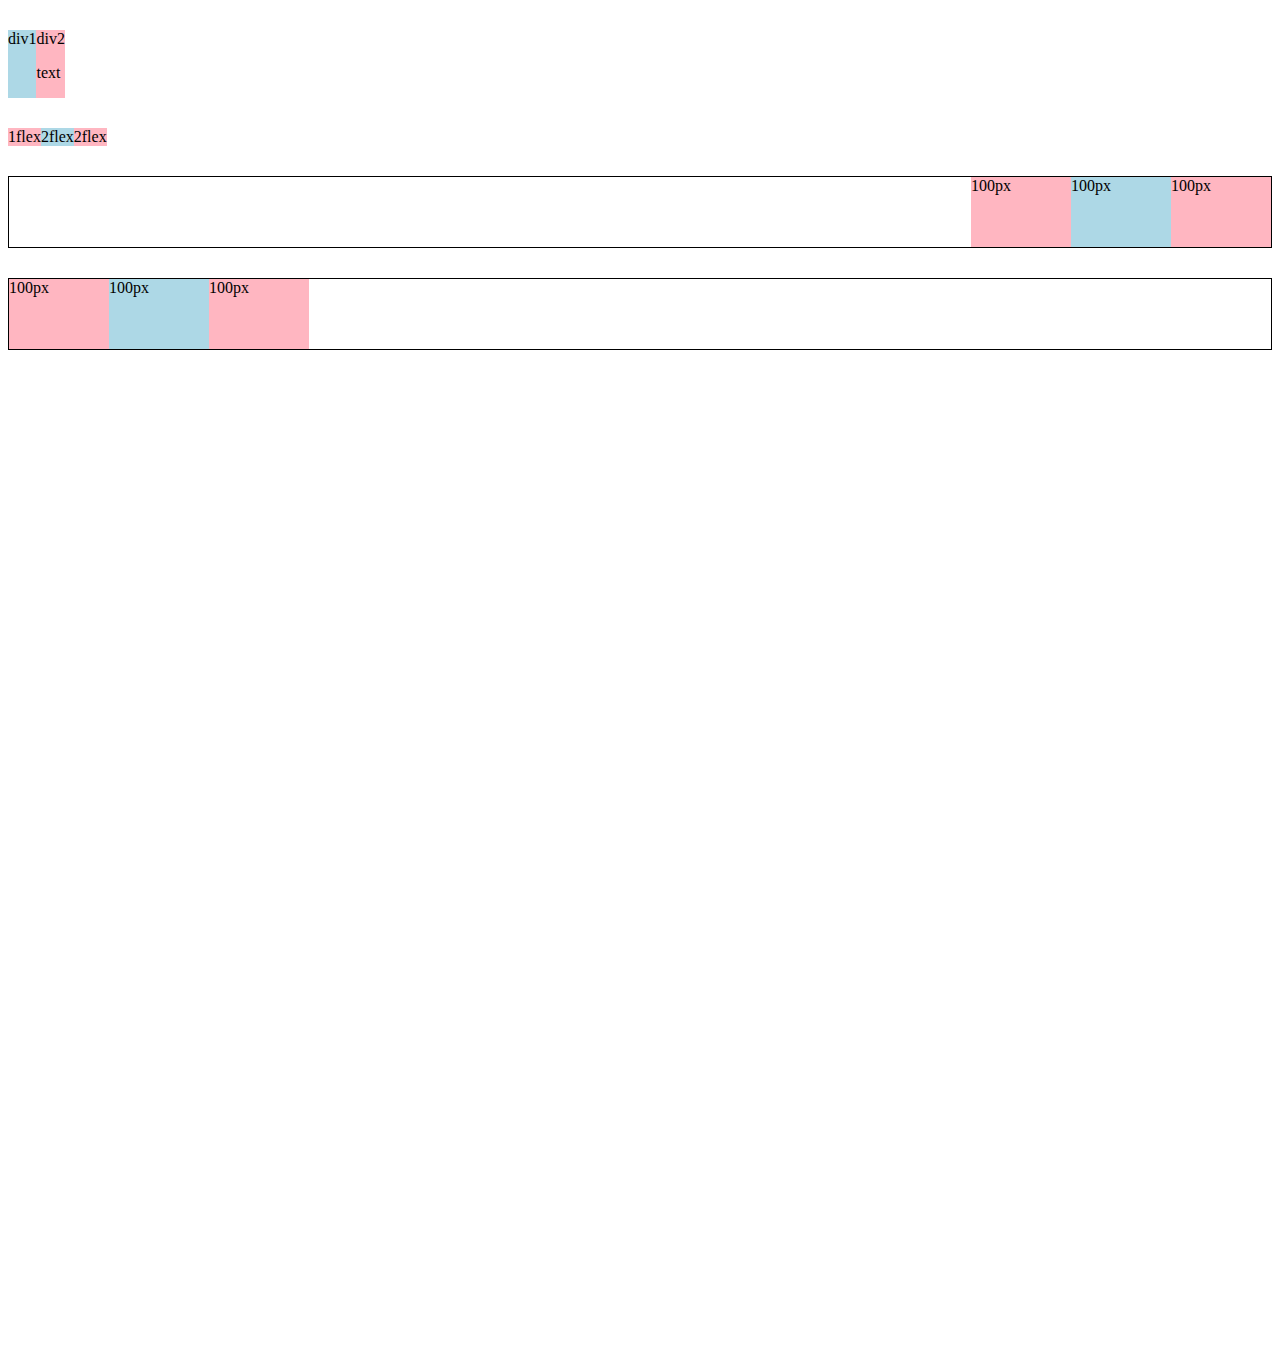
<file: flexbox.html>
<!DOCTYPE html>
<html>
    <head>
        <title>flexBox pratice</title>
    </head>
    <body style="padding-bottom: 1000px;">
        <div style="
            margin-top: 30px;
            width: 100pxs;
            display:flex;
            direction: row;
            ">
            <div style="background-color: lightblue;">div1</div>
            <div style="background-color: lightpink ;">div2<p>text</p></div>
        </div>
        

        <div style="
            margin-top:30px;
            display:flex;
            flex-direction: row;
        
        ">
            <div style="
            background-color: lightpink;">
            1flex
            </div>
            <div style="background-color: lightblue;">
                2flex
            </div>

            <div style="background-color: lightpink;">
                2flex
            </div>
        </div>



<!-- 111111dkfjfjnnfndndsfn                          -->

        <div style="
            margin-top:30px;
            height: 70px;
            border-width:1px;
            border-style: solid;
            border-color: bluexs;
            display:flex;
            flex-direction: row;
            justify-content: end;
        
        ">
            <div style="
            background-color: lightpink;
            width:100px;">
            100px
            </div>
            <div style="background-color: lightblue;
            width:100px">
                100px
            </div>

            <div style="background-color: lightpink;
            width:100px">
                100px
            </div>
        </div>




        <!-- another example -->

        <div style="
            margin-top:30px;
            height: 70px;
            border-width:1px;
            border-style: solid;
            border-color: bluexs;
            display:flex;
            flex-direction: row;
            justify-content: space-betweens;
            align-items: bottom;
        
        ">
            <div style="
            background-color: lightpink;
            width:100px;">
            100px
            </div>
            <div style="background-color: lightblue;
            width:100px">
                100px
            </div>

            <div style="background-color: lightpink;
            width:100px">
                100px
            </div>
        </div>
    </body>
</html>
</file>
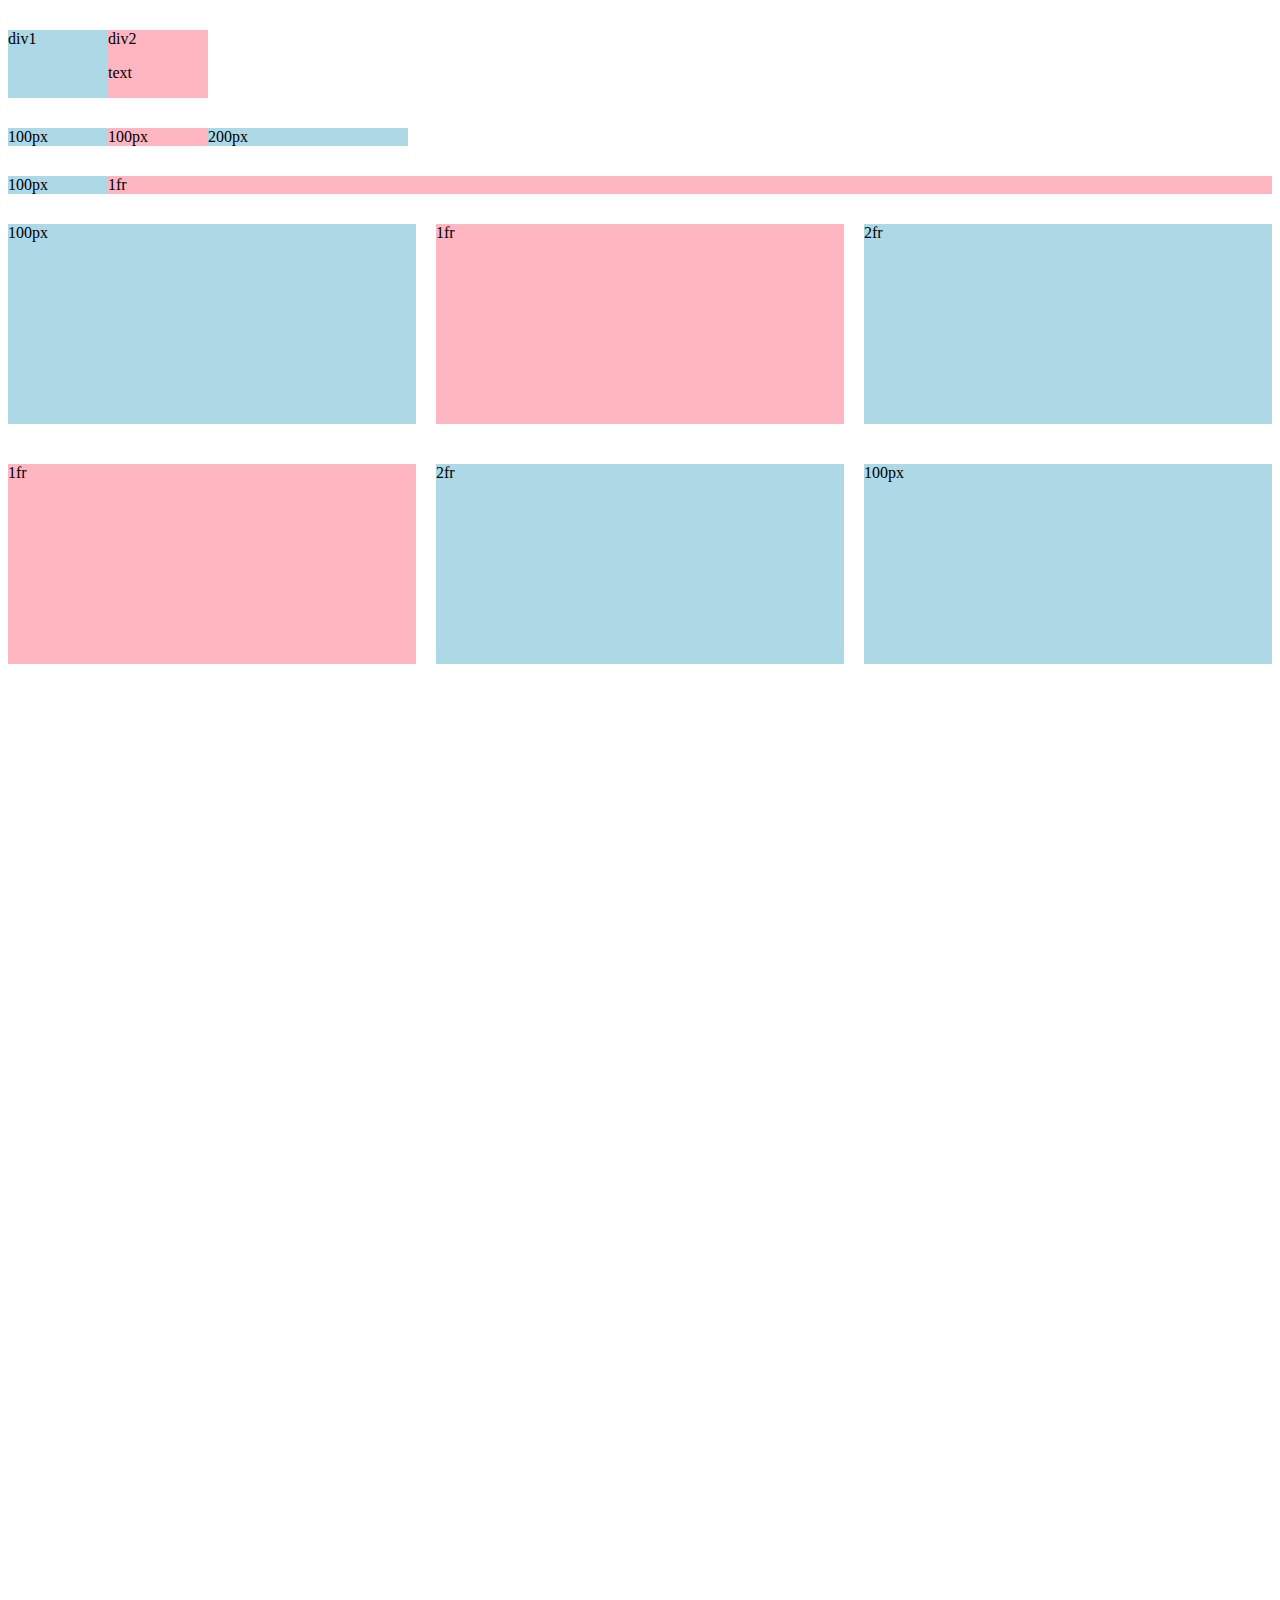
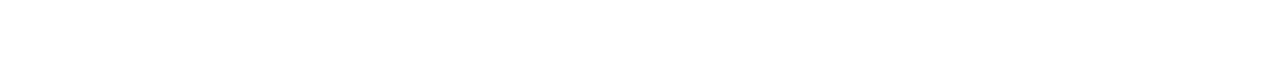
<file: grid.html>
<!DOCTYPE html>
        <html>
            <head>
                <title>grid pratice</title>
            </head>
            
            <body style="padding-bottom: 1000px;">
                <div style ="
                    margin-top:30px;
                    display: grid;
                    grid-template-columns:100px 100px;">
                    <div style="background-color: lightblue;">div1</div> 
                    <!-- this is the way of how you write lnline style,it will onle affect perticlar line -->
                    <div style="background-color: lightpink;">div2<p>text</p></div>
                </div>
               


               
                <div style ="
                    margin-top:30px;
                    display: grid;
                    grid-template-columns:100px 100px 200px;">
                    <div style="background-color: lightblue;">100px</div> 
                    <!-- this is the way of how you write lnline style,it will onle affect perticlar line -->
                    <div style="background-color: lightpink;">100px</div>
                    <div style="background-color: lightblue;">200px</div>
                </div>


                <div style ="
                    margin-top:30px;
                    display: grid;
                    grid-template-columns:100px 1fr;">
                    <div style="background-color: lightblue;">100px</div> 
                    <!-- this is the way of how you write lnline style,it will onle affect perticlar line -->
                    <div style="background-color: lightpink;">1fr</div>
                    
                </div>

                <div style ="
                margin-top:30px;
                display: grid;
                grid-template-columns:1fr 1fr 1fr;
                column-gap: 20px;
                row-gap: 40px;">
                <div style="background-color: lightblue;">100px</div> 
                <!-- this is the way of how you write lnline style,it will onle affect perticlar line -->
                <div style="background-color: lightpink; height: 200px;">1fr</div>
                <div style="background-color: lightblue; height: 200px;">2fr</div>
                <div style="background-color: lightpink; height: 200px;">1fr</div>
                <div style="background-color: lightblue; height: 200px;">2fr</div>
                <div style="background-color: lightblue; height: 200px;">100px</div> 

               
            </body>
        </html>
</file>
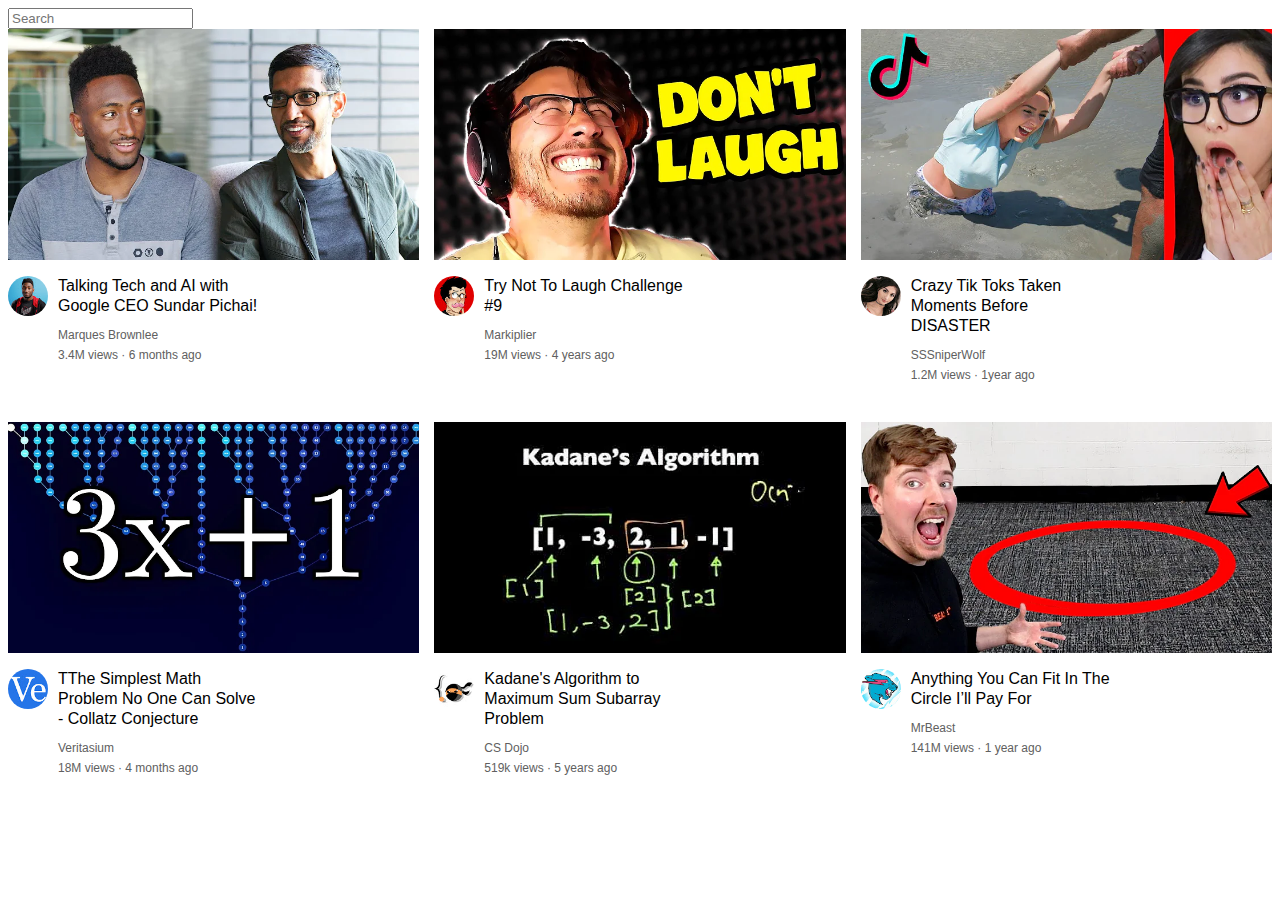
<file: channel-pictures/youtube.com clone.html>
<!DOCTYPE html>
<!-- saved from url=(0034)http://127.0.0.1:5500/youtube.html -->
<html><head><meta http-equiv="Content-Type" content="text/html; charset=UTF-8">
    <title>youtube.com clone</title>

    
    
    
    <style>

      p{
        font-family: Roboto,Arial;
        margin-top:0;
        margin-bottom:0;
      }
      .thumbnail {
        width:100%;
      }
      .search-bar {
        display: block;
      }
      .video-title{
        margin-top:0;
        font: 14px;
        font-weight: 500;
        line-height: 20px;
        margin-bottom:12px;
      }

      .video-info-grid{
        display: grid;
        grid-template-columns: 50px 1fr;
      }
      
      .channel-picture{
        display: inline-block;
        width: 50px;
        vertical-align: top;
      }

      .video-info{
        display: inline-block;
        width:200px;
      }
      .profile-picture{
        width:40px;
        border-radius:50px;
      }
      .thumnail-row{
        margin-bottom: 12px;
      }
      .video-stats{
        font-size: 12px;
        color:rgb(96, 96, 96);
      }
      .video-author{
        font-size: 12px;
        color:rgb(96, 96, 96);
        margin-bottom:6px;
      }
      .video-grid{
        display:grid;
        grid-template-columns:  1fr 1fr 1fr;
        column-gap: 15px;
        row-gap:40px; ;
      }
     
       

    </style>
  <link rel="preconnect" href="https://fonts.googleapis.com/"><link rel="preconnect" href="https://fonts.gstatic.com/" crossorigin=""><link href="./youtube.com clone_files/css2" rel="stylesheet"></head>
  <body>
    <div class="header">
      <input class="search-bar" type="text" placeholder="Search">
    </div>
    
  
      <div class="video-grid">
        <!-- 第一个视频 -->
      <div class="video-preview">
        <div class="thumnail-row">
            <img class="thumbnail" src="./youtube.com clone_files/thumbnail-1.webp">
          </div>
          
          <!-- ------------------------------------------------ -->
          <div class="video-info-grid">
          <div class="channel-picture">
            <img class="profile-picture" src="./youtube.com clone_files/channel-1.jpeg">
            </div>
            <div class="video-info">
              
              <p class="video-title">
                Talking Tech and AI with Google CEO Sundar Pichai!
              </p>
              <p class="video-author">
                Marques Brownlee
      
              </p>
              <p class="video-stats">
                3.4M views · 6 months ago
              </p>
          </div>
            </div>
        </div>


        <!-- 第二个视频 -->
      <div class="video-preview">
        <div class="thumnail-row">
            <img class="thumbnail" src="./youtube.com clone_files/thumbnail-2.webp">
          </div>
          
          <!-- ------------------------------------------------ -->
          <div class="video-info-grid">
          <div class="channel-pictures">
            <img class="profile-picture" src="./youtube.com clone_files/channel-2.jpeg">
            </div>
            <div class="video-info">
              
              <p class="video-title">
                Try Not To Laugh Challenge #9
            </p>
            <p class="video-author">
              Markiplier
  
            </p>
            <p class="video-stats">
             19M views · 4 years ago
            </p>
          </div>
            </div>
        </div>
      

        
     <!-- 第3个视频 -->
     <div class="video-preview">
      <div class="thumnail-row">
          <img class="thumbnail" src="./youtube.com clone_files/thumbnail-3.webp">
        </div>
        
        <!-- ------------------------------------------------ -->
        <div class="video-info-grid">
        <div class="channel-picture">
          <img class="profile-picture" src="./youtube.com clone_files/channel-3.jpeg">
          </div>
          <div class="video-info">
            
            <p class="video-title">
             
            Crazy Tik Toks Taken Moments Before DISASTER      
            </p>
            <p class="video-author">
              SSSniperWolf
            </p>
            <p class="video-stats">
              1.2M views · 1year ago
            </p>
        </div>
          </div>
      </div>


      <!-- 第4个视频 -->
    <div class="video-preview">
      <div class="thumnail-row">
          <img class="thumbnail" src="./youtube.com clone_files/thumbnail-4.webp">
        </div>
        
        <!-- ------------------------------------------------ -->
        <div class="video-info-grid">
        <div class="channel-pictures">
          <img class="profile-picture" src="./youtube.com clone_files/channel-4.jpeg">
          </div>
          <div class="video-info">
            
            <p class="video-title">
              TThe Simplest Math Problem No One Can Solve - Collatz Conjecture
          </p>
          <p class="video-author">
            Veritasium

          </p>
          <p class="video-stats">
           18M views · 4 months ago
          </p>
        </div>
          </div>
      </div>
     
  
     
      <!-- 第5个视频 -->
      <div class="video-preview">
        <div class="thumnail-row">
            <img class="thumbnail" src="./youtube.com clone_files/thumbnail-5.webp">
          </div>
          
          <!-- ------------------------------------------------ -->
          <div class="video-info-grid">
          <div class="channel-picture">
            <img class="profile-picture" src="./youtube.com clone_files/channel-5.jpeg">
            </div>
            <div class="video-info">
              
              <p class="video-title">  
              Kadane's Algorithm to Maximum Sum Subarray Problem
              </p>
              <p class="video-author">
                CS Dojo
              </p>
              <p class="video-stats">
                519k views · 5 years ago
              </p>
          </div>
            </div>
        </div>


        <!-- 第6个视频 -->
      <div class="video-preview">
        <div class="thumnail-row">
            <img class="thumbnail" src="./youtube.com clone_files/thumbnail-6.webp">
          </div>
          
          <!-- ------------------------------------------------ -->
          <div class="video-info-grid">
          <div class="channel-pictures">
            <img class="profile-picture" src="./youtube.com clone_files/channel-6.jpeg">
            </div>
            <div class="video-info">
              
              <p class="video-title">
              Anything You Can Fit In The Circle I’ll Pay For
            </p>
            <p class="video-author">
              MrBeast
            </p>
            <p class="video-stats">
             141M views · 1 year ago
            </p>
          </div>
            </div>
        </div>

      </div>
      
      
      
      
      
        
  <!-- Code injected by live-server -->
<script>
	// <![CDATA[  <-- For SVG support
	if ('WebSocket' in window) {
		(function () {
			function refreshCSS() {
				var sheets = [].slice.call(document.getElementsByTagName("link"));
				var head = document.getElementsByTagName("head")[0];
				for (var i = 0; i < sheets.length; ++i) {
					var elem = sheets[i];
					var parent = elem.parentElement || head;
					parent.removeChild(elem);
					var rel = elem.rel;
					if (elem.href && typeof rel != "string" || rel.length == 0 || rel.toLowerCase() == "stylesheet") {
						var url = elem.href.replace(/(&|\?)_cacheOverride=\d+/, '');
						elem.href = url + (url.indexOf('?') >= 0 ? '&' : '?') + '_cacheOverride=' + (new Date().valueOf());
					}
					parent.appendChild(elem);
				}
			}
			var protocol = window.location.protocol === 'http:' ? 'ws://' : 'wss://';
			var address = protocol + window.location.host + window.location.pathname + '/ws';
			var socket = new WebSocket(address);
			socket.onmessage = function (msg) {
				if (msg.data == 'reload') window.location.reload();
				else if (msg.data == 'refreshcss') refreshCSS();
			};
			if (sessionStorage && !sessionStorage.getItem('IsThisFirstTime_Log_From_LiveServer')) {
				console.log('Live reload enabled.');
				sessionStorage.setItem('IsThisFirstTime_Log_From_LiveServer', true);
			}
		})();
	}
	else {
		console.error('Upgrade your browser. This Browser is NOT supported WebSocket for Live-Reloading.');
	}
	// ]]>
</script>


</body></html>
</file>
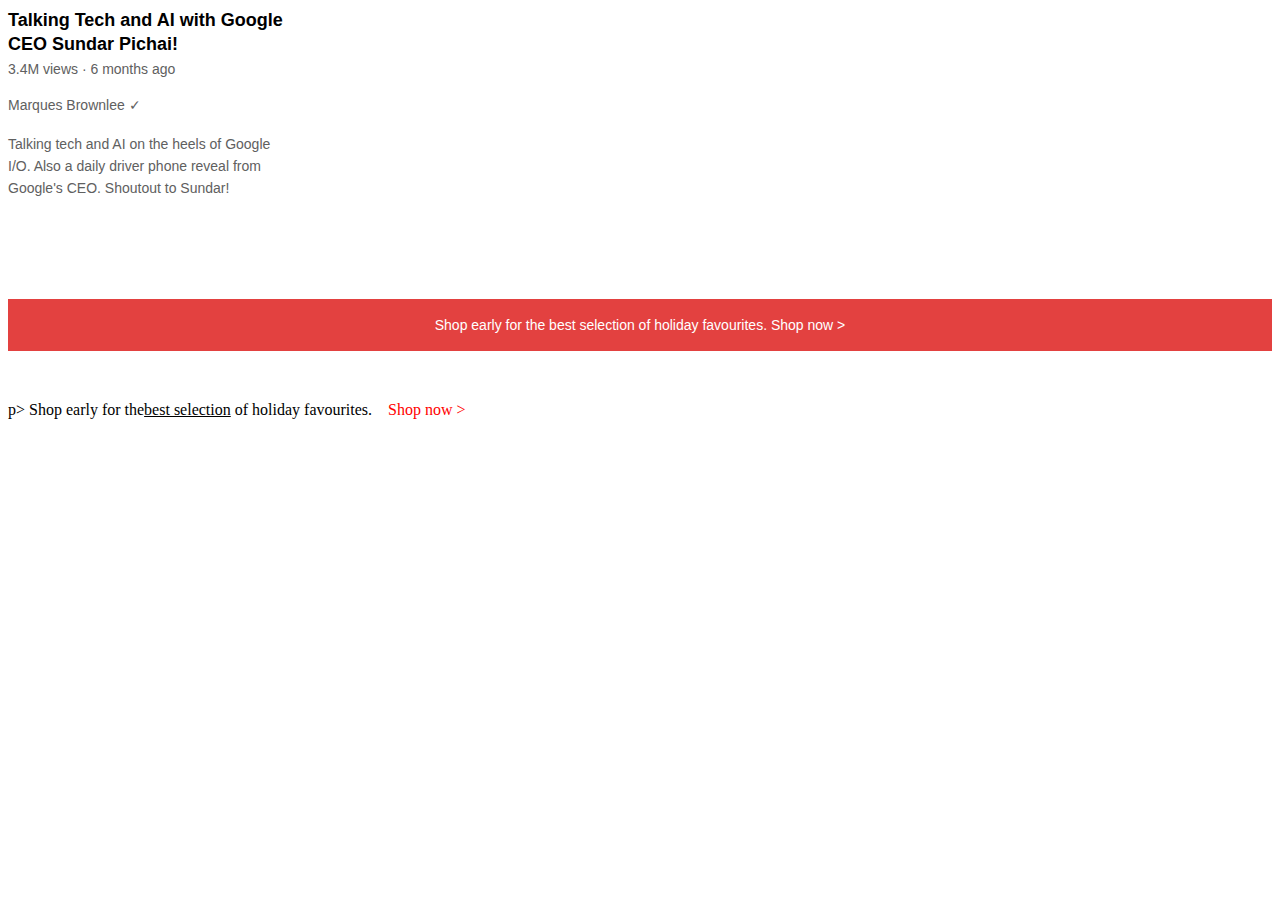
<file: images/text.html>
<!DOCTYPE html>
<html>
    
    <head>
        <title>Text pratices</title>
        <link rel="stylesheet" href="text.css">
      </head>
    <body><p class="video-title">Talking Tech and AI with Google CEO Sundar Pichai!</p>
        <p class="video-stats">3.4M views &#183; 6 months ago</p>
        <p class="video-author">Marques Brownlee &#10003;</p>
        <p class="video-description">
          Talking tech and AI on the heels of Google I/O. Also a daily driver phone
          reveal from Google's CEO. Shoutout to Sundar!
        </p>
        <p class="apple-text">
          Shop early for the best selection of holiday favourites. <span class ="shop-link">Shop now &gt;</span>
        </p>
        
        
        p>
          Shop early for the<u>best selection</u> of holiday favourites.
          <span class="span-example">Shop now &gt;</span>
        </p>
        </body>
</html>
</file>
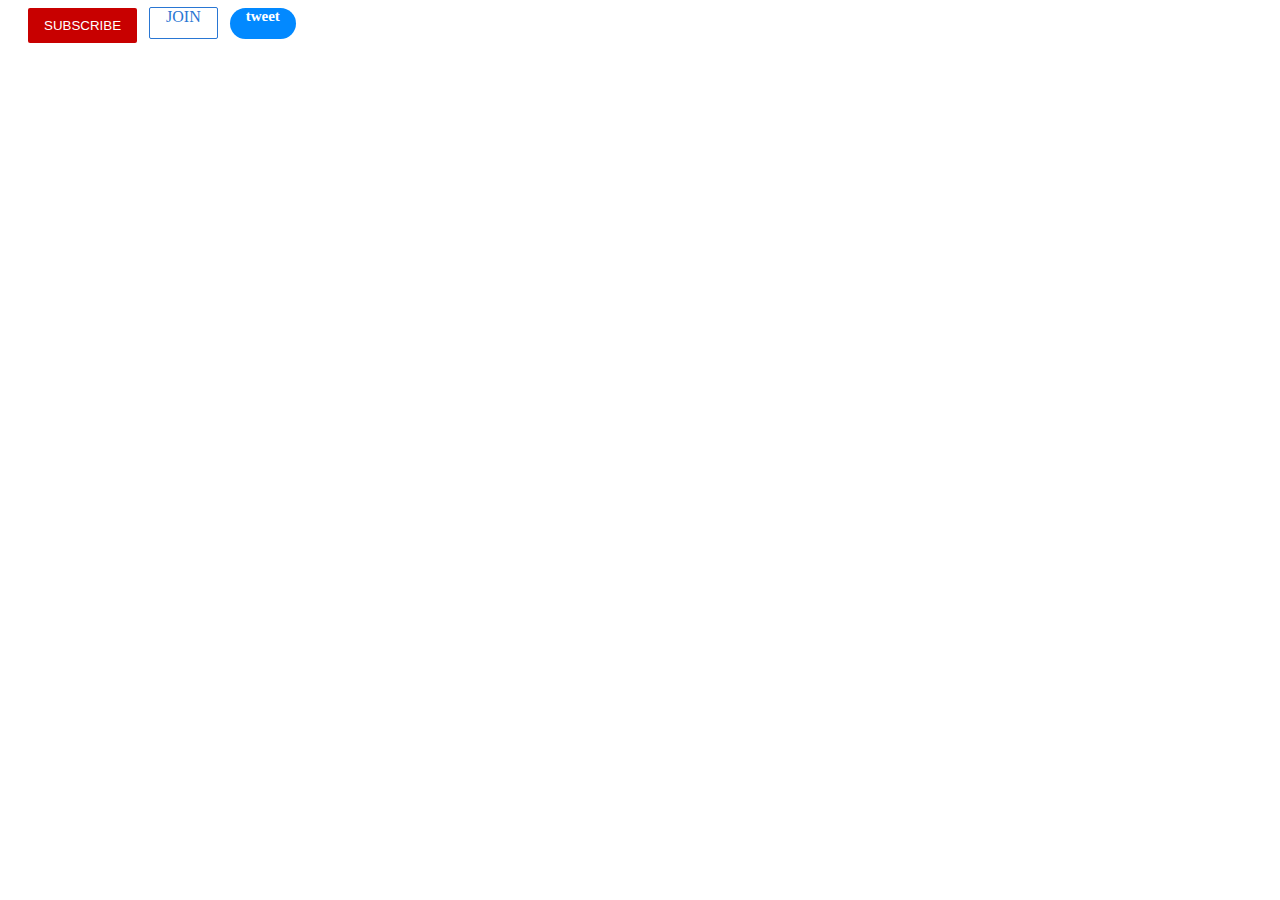
<file: intro-to-html/buttons.html>
<!DOCTYPE html>
<html>
  <head>
    <title>button pratice</title>
    <link rel="stylesheet" href="styles/button.css" />
    <style></style>
  </head>
  <body>
    <button class="subscribe-button">SUBSCRIBE</button>
    <botton class="join-button">JOIN</botton>
    <botton class="tweet-button">tweet</botton>
  </body>
</html>
</file>
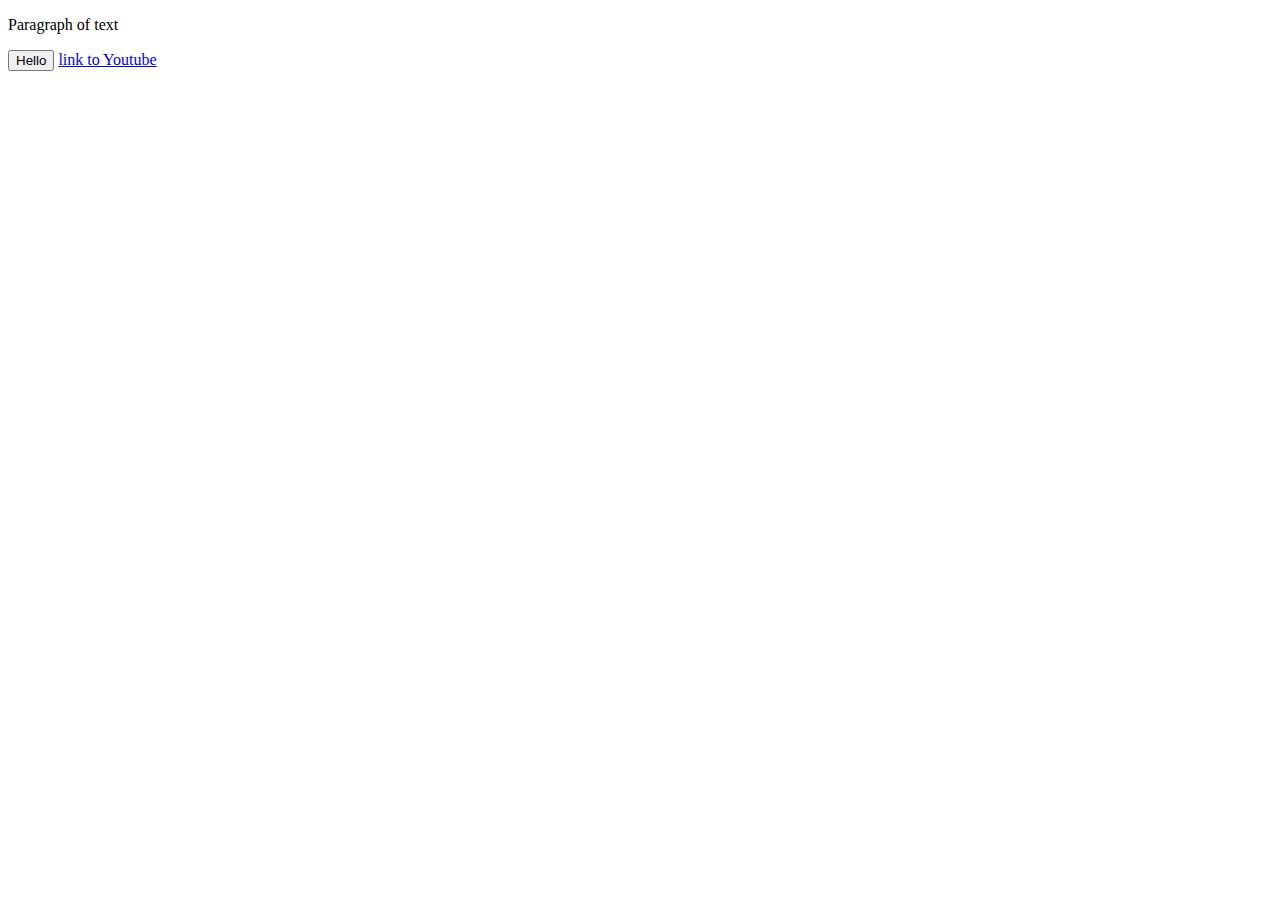
<file: intro-to-html/website.html>
<!DOCTYPE html>
<html>
  <head>
    <title>First Website</title>
  </head>
  <body>
    <p>Paragraph of text</p>

    <button>Hello</button>
    <a href="https://wwww.youtbe.com/" target="_blank"> link to Youtube </a>
  </body>
</html>
</file>
<file: images/text.css>
p {
          font-family: Arial;
          margin-top: 0;
          margin-bottom: 0;
        }
      
        .video-title {
          font-weight: bold;
          font-size: 18px;
          width: 280px;
          line-height: 24px;
          margin-bottom: 5px;
        }
      
        .video-stats {
          font-size: 14px;
      
          color: rgb(96, 96, 96);
      
          margin-bottom: 20px;
        }
        .video-author {
          font-size: 14px;
          color: rgb(96, 96, 96);
      
          margin-bottom: 20px;
        }
        .video-description {
          font-size: 14px;
          color: rgb(96, 96, 96);
          width: 280px;
          line-height: 22px;
          margin-bottom: 100px;
        }
      
        .apple-text {
          margin-bottom: 50px;
          font-size: 14px;
          background-color: rgb(227, 65, 64);
          color: white;
          padding-top: 18px;
          padding-bottom: 18px;
          text-align: center;
        }
        .shop-link:hover{
          text-decoration: underline;
        }
      
        .span-example {
          color: red;
          margin-left: 12px;
        }
        .span-example:hover {
          text-decoration: underline;
        }
</file>
<file: intro-to-html/styles/button.css>
.subscribe-button {
    background-color: rgb(200, 0, 0);
    color: white;
    border: none;
    border-radius: 2px;
    cursor: pointer;
    margin-right: 8px;
    margin-left: 20px;
    padding-top: 10px;
    padding-bottom: 10px;
    padding-left: 16px;
    padding-right: 16px;

    transition: opscity 0.15s;
    vertical-align: top;
  }
  .subscribe-button:hover {
    opacity: 0.8;
  }
  .subscribe-button:active {
    opacity: 0.5;
  }

  .join-button {
    background-color: white;
    border-color: rgb(41, 118, 211);
    border-style: solid;
    border-width: 1px;
    color: rgb(41, 118, 211);
    border-radius: 2px;
    cursor: pointer;
    padding-top: 0.3px;
    padding-bottom: 13px;
    padding-left: 16px;
    padding-right: 16px;
    transition: background-color 0.15s, color 0.15s;
  }
  .join-button:hover {
    background-color: blue;
    color: white;
  }
  .join-button :active {
    opacity: 0.7;
  }

  .tweet-button {
    background-color: rgb(2, 137, 255);
    color: white;
    border: none;

    border-radius: 18px;
    font-weight: bold;
    font-size: 15px;
    cursor: pointer;
    margin-left: 8px;
    padding-top: 0.3px;
    padding-bottom: 15px;
    padding-left: 16px;
    padding-right: 16px;

    vertical-align: top;

    transition: bow-shadow 0.15s;
  }
  .tweet-button:hover {
    box-shadow: 5px 5px 10px rgba(0, 0, 0, 0.6);
  }
</file>
